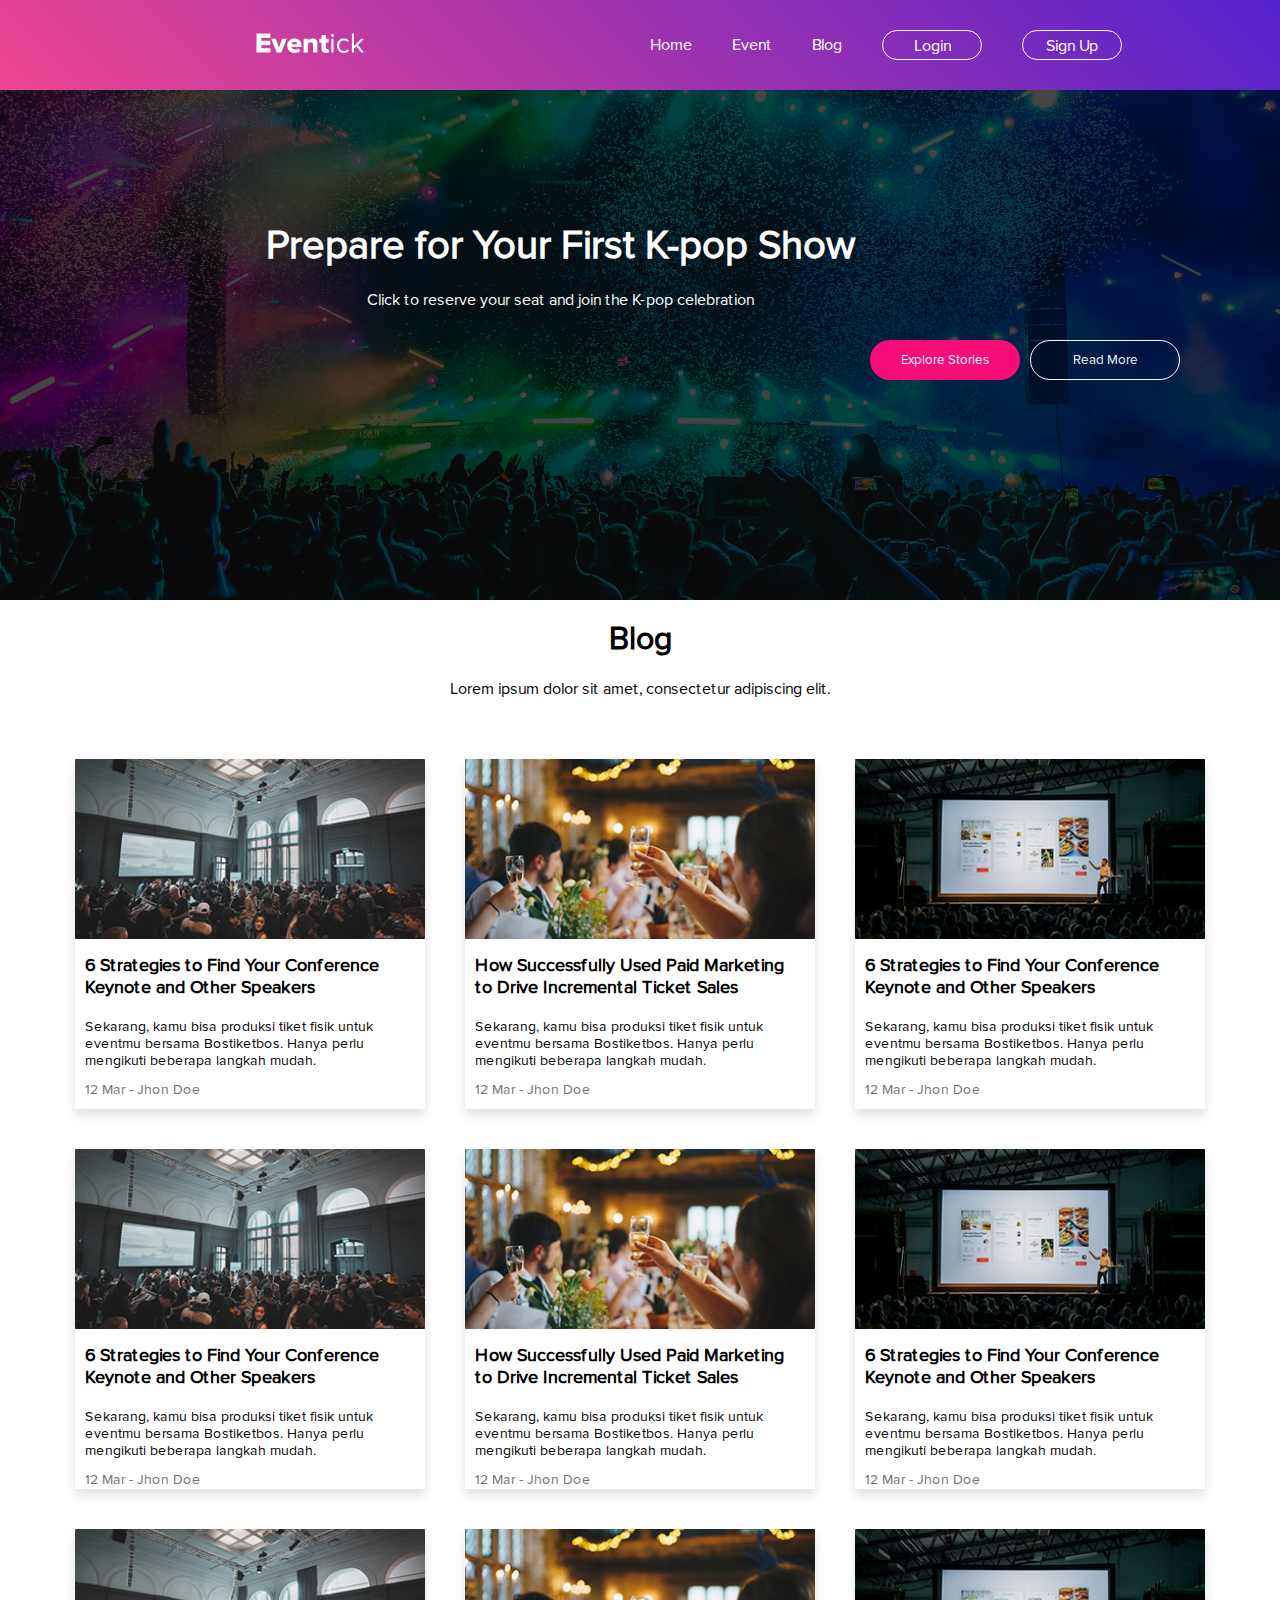
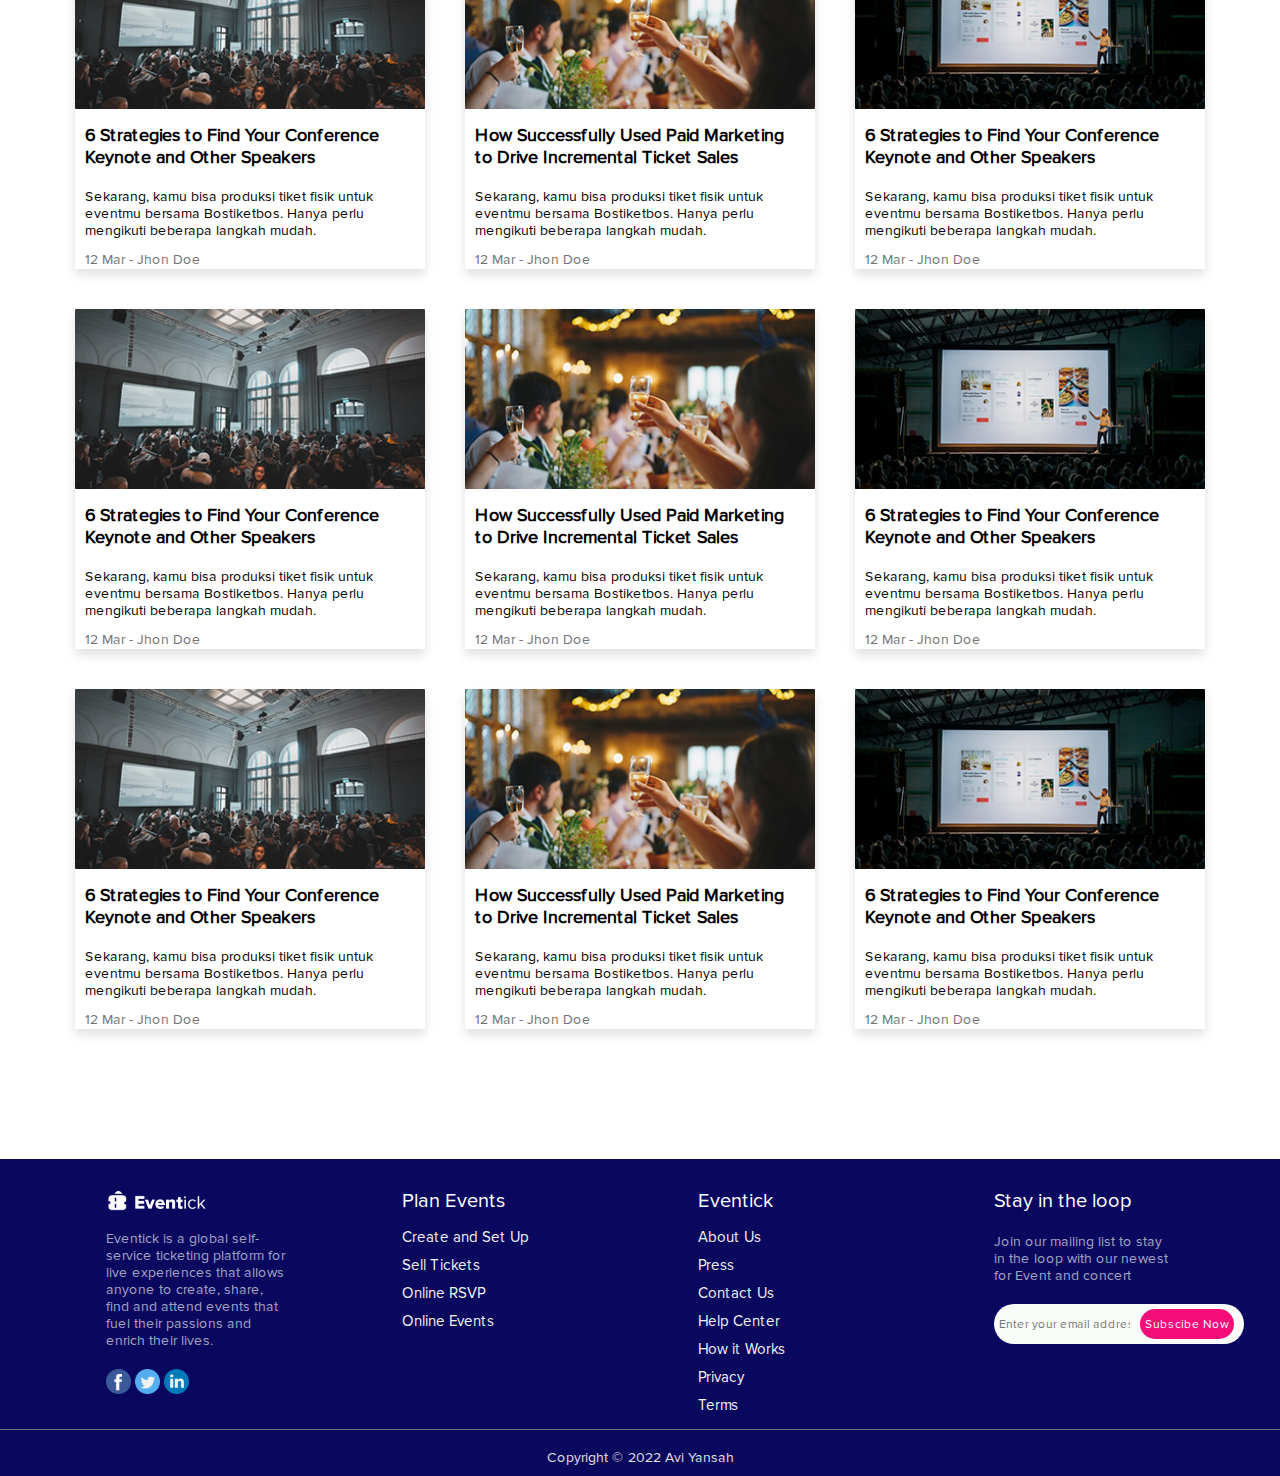
<file: blog.html>
<!DOCTYPE html>
  <html lang="en">
  <head>
    <meta charset="UTF-8">
    <meta name="viewport" content="width=device-width, initial-scale=1.0">
    <title>blog</title>
     <link rel="stylesheet" href="./css/all.min.css">
    <link rel="stylesheet" href="./css/blog.css">
  </head>
  <body>
     <header>
      <div class="overlay">
        <nav>
          <div class="logo">
            <img src="./asset/images/img/Eventick.png" alt="logo" />
          </div>

          <ul class="link-nav">
            <li><a href="/index.html">home</a></li>
            <li><a href="./event.html">event</a></li>
            <li><a href="#">blog</a></li>

            <li class="contact-btn">
              <a href="./login.html">login</a>
            </li>

            <li class="contact-btn">
              <a href="./signup.html">sign up</a>

            </li>
          </ul>

          <!-- <span class="icon hide"><em class="fas fa-bars"></em></span> -->
        </nav>


             <div class="hero">
          
          <div class="hero-content">
            <h1>Prepare for Your First K-pop Show</h1>
            <p>
             Click to reserve your seat and join the K-pop celebration


            </p>
            <div class="hero-btn">
              <button class="event-btn">Explore Stories</button>
              <button class="blog-btn">read more</button>
            </div>
          </div>
        </div>



        <section class="main_blog">
                <section class="blog_section">
      <div class="blog_header">
        <h1>Blog</h1>
        <p>Lorem ipsum dolor sit amet, consectetur adipiscing elit.</p>
      </div>

      <div class="blog_cards_container">
        <div class="blog_card">
          <img src="./asset/images/img/Rectangle 44.png" alt="" />

          <h2>
            6 Strategies to Find Your Conference Keynote and Other Speakers
          </h2>
          <p>
            Sekarang, kamu bisa produksi tiket fisik untuk eventmu bersama
            Bostiketbos. Hanya perlu mengikuti beberapa langkah mudah.
          </p>

          <span>12 Mar - Jhon Doe</span>
        </div>

        <div class="blog_card">
          <img src="./asset/images/img/Rectangle 99.png" alt="" />

          <h2>
            How Successfully Used Paid Marketing to Drive Incremental Ticket
            Sales
          </h2>
          <p>
            Sekarang, kamu bisa produksi tiket fisik untuk eventmu bersama
            Bostiketbos. Hanya perlu mengikuti beberapa langkah mudah.
          </p>
          <span>12 Mar - Jhon Doe</span>
        </div>

        <div class="blog_card">
          <img src="./asset/images/img/Rectangle 14.png" alt="" />

          <h2>
            6 Strategies to Find Your Conference Keynote and Other Speakers
          </h2>
          <p>
            Sekarang, kamu bisa produksi tiket fisik untuk eventmu bersama
            Bostiketbos. Hanya perlu mengikuti beberapa langkah mudah.
          </p>
          <span>12 Mar - Jhon Doe</span>
        </div>

         <div class="blog_card">
          <img src="./asset/images/img/Rectangle 44.png" alt="" />

          <h2>
            6 Strategies to Find Your Conference Keynote and Other Speakers
          </h2>
          <p>
            Sekarang, kamu bisa produksi tiket fisik untuk eventmu bersama
            Bostiketbos. Hanya perlu mengikuti beberapa langkah mudah.
          </p>

          <span>12 Mar - Jhon Doe</span>
        </div>

        <div class="blog_card">
          <img src="./asset/images/img/Rectangle 99.png" alt="" />

          <h2>
            How Successfully Used Paid Marketing to Drive Incremental Ticket
            Sales
          </h2>
          <p>
            Sekarang, kamu bisa produksi tiket fisik untuk eventmu bersama
            Bostiketbos. Hanya perlu mengikuti beberapa langkah mudah.
          </p>
          <span>12 Mar - Jhon Doe</span>
        </div>

        <div class="blog_card">
          <img src="./asset/images/img/Rectangle 14.png" alt="" />

          <h2>
            6 Strategies to Find Your Conference Keynote and Other Speakers
          </h2>
          <p>
            Sekarang, kamu bisa produksi tiket fisik untuk eventmu bersama
            Bostiketbos. Hanya perlu mengikuti beberapa langkah mudah.
          </p>
          <span>12 Mar - Jhon Doe</span>
        </div>

         <div class="blog_card">
          <img src="./asset/images/img/Rectangle 44.png" alt="" />

          <h2>
            6 Strategies to Find Your Conference Keynote and Other Speakers
          </h2>
          <p>
            Sekarang, kamu bisa produksi tiket fisik untuk eventmu bersama
            Bostiketbos. Hanya perlu mengikuti beberapa langkah mudah.
          </p>

          <span>12 Mar - Jhon Doe</span>
        </div>

        <div class="blog_card">
          <img src="./asset/images/img/Rectangle 99.png" alt="" />

          <h2>
            How Successfully Used Paid Marketing to Drive Incremental Ticket
            Sales
          </h2>
          <p>
            Sekarang, kamu bisa produksi tiket fisik untuk eventmu bersama
            Bostiketbos. Hanya perlu mengikuti beberapa langkah mudah.
          </p>
          <span>12 Mar - Jhon Doe</span>
        </div>

        <div class="blog_card">
          <img src="./asset/images/img/Rectangle 14.png" alt="" />

          <h2>
            6 Strategies to Find Your Conference Keynote and Other Speakers
          </h2>
          <p>
            Sekarang, kamu bisa produksi tiket fisik untuk eventmu bersama
            Bostiketbos. Hanya perlu mengikuti beberapa langkah mudah.
          </p>
          <span>12 Mar - Jhon Doe</span>
        </div>
         <div class="blog_card">
          <img src="./asset/images/img/Rectangle 44.png" alt="" />

          <h2>
            6 Strategies to Find Your Conference Keynote and Other Speakers
          </h2>
          <p>
            Sekarang, kamu bisa produksi tiket fisik untuk eventmu bersama
            Bostiketbos. Hanya perlu mengikuti beberapa langkah mudah.
          </p>

          <span>12 Mar - Jhon Doe</span>
        </div>

        <div class="blog_card">
          <img src="./asset/images/img/Rectangle 99.png" alt="" />

          <h2>
            How Successfully Used Paid Marketing to Drive Incremental Ticket
            Sales
          </h2>
          <p>
            Sekarang, kamu bisa produksi tiket fisik untuk eventmu bersama
            Bostiketbos. Hanya perlu mengikuti beberapa langkah mudah.
          </p>
          <span>12 Mar - Jhon Doe</span>
        </div>

        <div class="blog_card">
          <img src="./asset/images/img/Rectangle 14.png" alt="" />

          <h2>
            6 Strategies to Find Your Conference Keynote and Other Speakers
          </h2>
          <p>
            Sekarang, kamu bisa produksi tiket fisik untuk eventmu bersama
            Bostiketbos. Hanya perlu mengikuti beberapa langkah mudah.
          </p>
          <span>12 Mar - Jhon Doe</span>
        </div>
         <div class="blog_card">
          <img src="./asset/images/img/Rectangle 44.png" alt="" />

          <h2>
            6 Strategies to Find Your Conference Keynote and Other Speakers
          </h2>
          <p>
            Sekarang, kamu bisa produksi tiket fisik untuk eventmu bersama
            Bostiketbos. Hanya perlu mengikuti beberapa langkah mudah.
          </p>

          <span>12 Mar - Jhon Doe</span>
        </div>

        <div class="blog_card">
          <img src="./asset/images/img/Rectangle 99.png" alt="" />

          <h2>
            How Successfully Used Paid Marketing to Drive Incremental Ticket
            Sales
          </h2>
          <p>
            Sekarang, kamu bisa produksi tiket fisik untuk eventmu bersama
            Bostiketbos. Hanya perlu mengikuti beberapa langkah mudah.
          </p>
          <span>12 Mar - Jhon Doe</span>
        </div>

        <div class="blog_card">
          <img src="./asset/images/img/Rectangle 14.png" alt="" />

          <h2>
            6 Strategies to Find Your Conference Keynote and Other Speakers
          </h2>
          <p>
            Sekarang, kamu bisa produksi tiket fisik untuk eventmu bersama
            Bostiketbos. Hanya perlu mengikuti beberapa langkah mudah.
          </p>
          <span>12 Mar - Jhon Doe</span>
        </div>
      </div>

     
    </section>
        </section>
    <footer>
      <div class="footer_container">
        <div class="foot_box">
          <img src="./asset/images/img/logo.png" alt="logo" />

          <p>
            Eventick is a global self-service ticketing platform for live
            experiences that allows anyone to create, share, find and attend
            events that fuel their passions and enrich their lives.
          </p>
          <div class="foot_socials">
            <img src="./asset/images/img/icon1.png" alt="" />
            <img src="./asset/images/img/icon2.png" alt="" />
            <img src="./asset/images/img/icon3.png" alt="" />
          </div>
        </div>

        <div class="foot_box">
          <h1 class="plan_event_title">Plan Events</h1>
          <ul>
            <li><a href="#">Create and Set Up</a></li>
            <li><a href="#">Sell Tickets</a></li>
            <li><a href="#">Online RSVP </a></li>
            <li><a href="#">Online Events</a></li>
          </ul>
        </div>

        <div class="foot_box">
          <h1 class="plan_event_title">Eventick</h1>

          <ul>
            <li>
              <a href="#"> About Us</a>
            </li>
            <li>
              <a href="#">Press</a>
            </li>

            <li>
              <a href="#"> Contact Us</a>
            </li>

            <li>
              <a href="#"> Help Center</a>
            </li>

            <li>
              <a href="#"> How it Works</a>
            </li>

            <li>
              <a href="#">Privacy</a>
            </li>

            <li>
              <a href="#"> Terms</a>
            </li>
          </ul>
        </div>

        <div class="foot_box">
          <h1 class="plan_event_title">Stay in the loop</h1>
          <p>Join our mailing list to stay in the loop with our newest for Event and concert</p>

          <form>
            <div class="input_container">
              <input type="text" placeholder="Enter your email address..">
              <button class="footer_input_btn">Subscibe Now</button>
            </div>
          </form>
        </div>
      </div>
      <div class="copy_right">
        <p>Copyright © 2022 Avi Yansah</p>
     

      </div>
      
    </footer> 
  </body>
  </html>
</file>
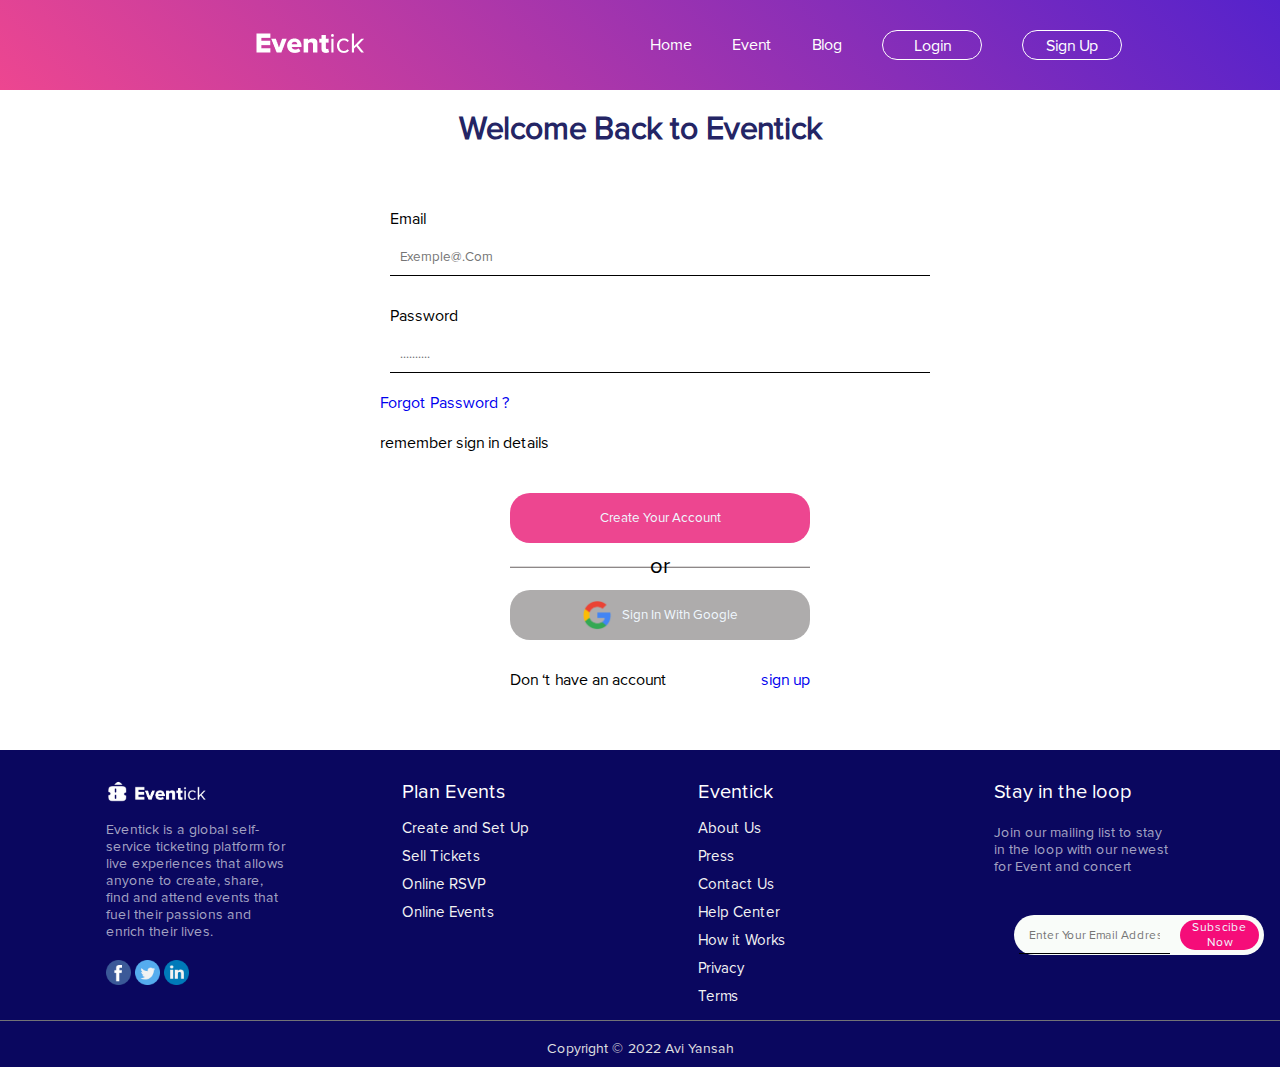
<file: login.html>
<!DOCTYPE html>
<html lang="en">
<head>
    <meta charset="UTF-8">
    <meta name="viewport" content="width=device-width, initial-scale=1.0">
    <title>login</title>
      <link rel="stylesheet" href="./css/all.min.css">
    <link rel="stylesheet" href="./css/login.css">
</head>
<body>
    <header>
    
        <nav>
          <div class="logo">
            <img src="./asset/images/img/Eventick.png" alt="logo" />
          </div>

          <ul class="link-nav">
            <li><a href="/index.html">home</a></li>
            <li><a href="#">event</a></li>
            <li><a href="./blog.html">blog</a></li>

            <li class="contact-btn">
              <a href="./login.html">login</a>
            </li>

            <li class="contact-btn">
              <a href="./signup.html">sign up</a>

            </li>
          </ul>

          <!-- <span class="icon hide"><em class="fas fa-bars"></em></span> -->
        </nav>
        </header>



    
        <section class="form_login">
<div class="login_header">
    <h1>Welcome Back to Eventick</h1>
</div>
          <div class="form_container container">
              <form >

                <div class="input_div">
                    <label for="email">email</label>
                    <input type="text" placeholder="exemple@.com" id="email">
                </div>

                  <div class="input_div">
                    <label for="password">password</label>
                    <input type="text" placeholder=".........." id="password">
                </div>

                <a class="forgot" href="#">forgot password ?</a>
                <div class="remember">
                    <p>remember sign in details</p>
                    <span></span>
                </div>

                <button type="submit">create your account</button>

                <span class="or">
                    or
                </span>

                <button class="google"><img src="./asset/images/img/R.png" alt="">sign in with google</button>
          <div class="dont_have_account">
            <p>Don ‘t have an account </p>
            <a href="./signup.html">sign up</a>
          </div>
            </form>
          </div>
        </section>


        
      <footer>
      <div class="footer_container">
        <div class="foot_box">
          <img src="./asset/images/img/logo.png" alt="logo" />

          <p>
            Eventick is a global self-service ticketing platform for live
            experiences that allows anyone to create, share, find and attend
            events that fuel their passions and enrich their lives.
          </p>
          <div class="foot_socials">
            <img src="./asset/images/img/icon1.png" alt="" />
            <img src="./asset/images/img/icon2.png" alt="" />
            <img src="./asset/images/img/icon3.png" alt="" />
          </div>
        </div>

        <div class="foot_box">
          <h1 class="plan_event_title">Plan Events</h1>
          <ul>
            <li><a href="#">Create and Set Up</a></li>
            <li><a href="#">Sell Tickets</a></li>
            <li><a href="#">Online RSVP </a></li>
            <li><a href="#">Online Events</a></li>
          </ul>
        </div>

        <div class="foot_box">
          <h1 class="plan_event_title">Eventick</h1>

          <ul>
            <li>
              <a href="#"> About Us</a>
            </li>
            <li>
              <a href="#">Press</a>
            </li>

            <li>
              <a href="#"> Contact Us</a>
            </li>

            <li>
              <a href="#"> Help Center</a>
            </li>

            <li>
              <a href="#"> How it Works</a>
            </li>

            <li>
              <a href="#">Privacy</a>
            </li>

            <li>
              <a href="#"> Terms</a>
            </li>
          </ul>
        </div>

        <div class="foot_box">
          <h1 class="plan_event_title">Stay in the loop</h1>
          <p>Join our mailing list to stay in the loop with our newest for Event and concert</p>

          <form>
            <div class="input_container">
              <input type="text" placeholder="Enter your email address..">
              <button class="footer_input_btn">Subscibe Now</button>
            </div>
          </form>
        </div>
      </div>
      <div class="copy_right">
        <p>Copyright © 2022 Avi Yansah</p>
     

      </div>
      
    </footer> 
    
</body>
</html>
</file>
<file: css/blog.css>
@font-face {
  font-family: ProximaNova;
  src: url("../font/ProximaNova-Regular.ttf");
}

*{
    margin: 0;
    padding: 0;
    box-sizing: border-box;
    font-family: ProximaNova;
}




html {
  font-size: 16px;
  scroll-behavior: smooth;
}

a {
  transition: all 0.3s linear;
  text-decoration: none;
  display: inline-block;
}

li {
  list-style: none;
}

button {
  outline: none;
  border: none;
  background-color: transparent;
  color: aliceblue;
  cursor: pointer;
}

input {
  outline: none;
  border: none;
  background-color: none;
}

body {
  width: 100vw;
  height: 100vh;
  
}

.container {
  width: 1320px;
  margin: auto;
  /* padding: 10px; */
}

header {
  width: 100%;
  height: 600px;
  background-image: url("../asset/images/img/blog.jpg");
  background-position: center;
  background-repeat: no-repeat;
  background-size: cover;
  position: relative;
}



.overlay {
  position: absolute;
  left: 0;
  top: 0;
  background-color: rgba(0, 0, 0, 0.73);
  background-position: center;
  background-repeat: no-repeat;
  background-size: cover;
  width: 100%;
  height: 100%;
}

nav {
  display: flex;
  align-items: center;
  justify-content: space-between;
  width: 100%;
  padding: 10px 10% 10px 20%;
  /* background-color: red; */
  background-image: linear-gradient(45deg , #ED4690 ,#5522CC );
}

nav ul {
  width: 100%;
  display: flex;
  align-items: center;
  justify-content: end;
  padding: 10px;
}

nav ul li {
  padding: 10px 20px;
}

nav ul li a {
  color: #fff;
  text-transform: capitalize;
}

nav .contact-btn a {
  border: 1px solid currentColor;
  width: 100px;
  text-align: center;
  height: 30px;
  line-height: 30px;
  border-radius: 50px;
}

.icon.hide {
  display: none;
}

.hero {
color: #fff;
display: flex;
justify-content: flex-end;

}



.hero .hero-content {
  padding-top: 2.5rem;
  /* background-color: red; */
  padding: 10px;
  width: 100%;
  position: absolute;
  bottom: 200px;
  right: 80px;
  text-align: center;
 

}

.hero .hero-content h1 {
  font-size: 2.5rem;
  width: 100%;
}

.hero .hero-content p {
  
  padding: 20px 0;
}

.hero .hero-content .hero-btn {
  display: flex;
  align-items: center;
  justify-content: flex-end;
  padding: 10px;
  gap: 10px;
}

.hero .hero-content .hero-btn button {
  text-transform: capitalize;
  width: 150px;
  height: 40px;
  transition: background 0.3s linear;
}

 .event-btn {
  background-color: #f50d79;
  border-radius: 50px;
  border: 1px solid transparent;
}

.blog-btn {
  border: 1px solid #fff;
  border-radius: 50px;
}

 .event-btn:hover {
  border-color: #fff;
  background-color: transparent;
}

 .blog-btn:hover {
  border-color: transparent;
  background-color: #f50d79;
}


.blog_section{
    /* background-color: red; */
    transform: translateY(500px);
}


.blog_header{
    text-align: center;
    padding: 20px 0 40px 0;

    & h1{
        padding: 10px 0 20px 0;
    }
}

.blog_cards_container{
    padding: 20px;
    display: grid;
    grid-template-columns: repeat(auto-fill , minmax(300px , 350px) );
    grid-template-rows: 350px;
    gap: 40px;
    justify-content: center;
    padding-bottom: 30px;
}
.blog_card{
    /* background-color: #242565; */
      box-shadow: 0px 6px 10px 0px #e1e1e2;    
   /* padding: 10px; */
   /* border-radius: 20px; */
   
   

}


.blog_card img{
    width: 100%;
    object-fit: cover;
    /* height: 40%; */
    height: 180px;
}

.blog_card h2{
font-size: 18px;
padding: 10px 0;
padding: 10px;
}

.blog_card p{
font-size: 14px;
padding: 10px;
}


.blog_card span{
color: #727276;
padding: 10px;
font-size: 14px;
}


/* footer */
footer{
    
    background-color: #0A075F;
    transform: translateY(600px );
}

footer .footer_container{
    padding-top: 20px;
    display: flex;
    /* align-items: center; */
    justify-content: space-evenly;

}


.footer_container img{
    width: 100px;
}

footer .plan_event_title{
    font-size: 20px;
    width: 100%;
    color: #fff;
    font-weight: 300;
    padding-bottom: 10px;
}


footer .footer_container p{
    font-size: 14px;

    padding-top: 10px;
    padding-bottom: 20px;
}


footer .footer_container  .foot_socials img{
    width: 25px;
    cursor: pointer;

}


.foot_box{
    width: 200px;
    padding: 10px;
    & p{
        color: #ffffffa5;
    }
}


.foot_box ul li a{
    color: #F3F3F3;
    padding: 5px 0;
    font-size: 15px;
    font-weight: 300;
}

footer form .input_container{
    display: flex;
    align-items: center;
    gap: 10px;
    background-color: #f9fcf9;
    border-radius: 20px;
    padding: 5px;
    width: 250px;
    height: 40px;
}

footer form .input_container input{
    background-color: transparent;
}


footer form .input_container input::placeholder{
    font-size: 12px;
    
}



footer form .input_container button{
    background-color:#f50d79;
    font-size: 12px;
    height: 30px;
    padding: 0 5px;
    border-radius: 20px;
}

 
footer .copy_right{
 color: #e1e1e2;
 text-align: center;
 font-size: 14px;
 padding: 20px 0 10px 0;
 position: relative
 ;
}


footer .copy_right::before{

    content: "";
    position: absolute;
    top: 0;
    left: 0;
    width: 100%;
    height: 1px;
    background-color: #727276;

}
   @media screen and (max-width: 600px) {


  html {
    font-size: 14px;
  }

  header {
    max-width: 100vw;
    height: 100vh;
 
    background-position: center;
    background-repeat: no-repeat;
    background-size: cover;
    position: relative;
  }


  nav {

    /* background-color: rgba(131, 13, 139, 0.475); */
    flex-direction: column;
    position: relative;
    max-width: 100%;
  }

  nav ul {
    max-width: 100%;
    flex-direction: column;
    padding: 10px;
  }

 



  .hero .hero-content {
    align-self: center;
    padding-top: 80px;
    width: 400px;
    transform: translateY(100px);
  }

  .hero .hero-content h1 {

    font-size: 2rem;
  }

 
   
footer .footer_container{
    padding-top: 20px;
    display: flex;
    flex-direction: column;
    align-items: center;
    justify-content: space-evenly;

}


.footer_container img{
    width: 100px;
}








.foot_box{
    width: 400px;
   
}


.foot_box ul li a{
    color: #969292;
  
}






}
</file>
<file: css/login.css>
@font-face {
  font-family: ProximaNova;
  src: url("../font/ProximaNova-Regular.ttf");
}

*{
    margin: 0;
    padding: 0;
    box-sizing: border-box;
    font-family: ProximaNova;
}




html {
  font-size: 16px;
  scroll-behavior: smooth;
}

a {
  transition: all 0.3s linear;
  text-decoration: none;
  display: inline-block;
}

li {
  list-style: none;
}

button {
  outline: none;
  border: none;
  background-color: transparent;
  color: aliceblue;
  cursor: pointer;
}

input {
  outline: none;
  border: none;
  background-color: none;
}

body {
  width: 100vw;
  height: 100vh;
  
}

.container {
  width: 1320px;
  margin: auto;
  /* padding: 10px; */
}





nav {
  display: flex;
  align-items: center;
  justify-content: space-between;
  width: 100%;
  padding: 10px 10% 10px 20%;
  background-image: linear-gradient(45deg , #ED4690 ,#5522CC );
}

nav ul {
  width: 100%;
  display: flex;
  align-items: center;
  justify-content: end;
  padding: 10px;
}

nav ul li {
  padding: 10px 20px;
}

nav ul li a {
  color: #fff;
  text-transform: capitalize;
}

nav .contact-btn a {
  border: 1px solid currentColor;
  width: 100px;
  text-align: center;
  height: 30px;
  line-height: 30px;
  border-radius: 50px;
}

.form_login{
    /* background-color: #242565; */
    
}

.login_header{

    padding: 20px;
    text-align: center;
    color: #242565;
}


form{

    width: 600px;
    padding: 20px;
  display: flex;
  align-items: flex-start;
  flex-direction: column;

}

form .input_div{
    padding: 10px;
    display: flex;
    width: 100%;
    justify-content: center;
    flex-direction: column;
}


form label{
    text-transform: capitalize;
    padding: 10px 0;
}


form input{
    background-color: transparent;
    padding: 10px;
    border-bottom: 1px solid currentColor;
    


}


::placeholder{
    text-transform: capitalize;
}

.form_container{
    display: flex;
    align-items: center;
    justify-content: center;
}


form img{
    width: 30px;
}

form .forgot{
    text-transform: capitalize;
    padding: 10px 0;
}


form .remember{
    display: flex;
    align-items: center;
    justify-content: space-between;
  width: 300px;
    padding: 10px 0;
    padding-bottom: 40px;

}


form button{
    width: 300px;
    height: 50px;
    border-radius: 20px;
    background-color:#ED4690;
    text-transform: capitalize;

    margin: auto;
}

form .or{
    margin: auto;
    text-align: center;
    display: block;
    padding: 10px 0;
    width: 200px;
    position: relative;
    z-index: 4444444;
    font-weight: 400;
    font-size: 22px;
}


form .or::before{
    content: "";
    background-color: #686262;
    position: absolute;
    left: 50%;
    top: 50%;

    transform: translate(-50% , -50%);
    width: 300px;
    height: .5px;
    z-index: -1;
}

.dont_have_account{

    width: 300px;
    display: flex;
    align-items: center;
    justify-content: space-between;
    padding: 10px 0;
    margin: auto;
    transform: translateY(20px);
}

.google{
    display: flex;
    align-items: center;
    justify-content: center;
    gap: 10px;
    background-color: #8b8787b1;
}


/* footer */
footer{
    
    background-color: #0A075F;
    transform: translateY(50px );
}

footer .footer_container{
    padding-top: 20px;
    display: flex;
    /* align-items: center; */
    justify-content: space-evenly;

}


.footer_container img{
    width: 100px;
}

footer .plan_event_title{
    font-size: 20px;
    width: 100%;
    color: #fff;
    font-weight: 300;
    padding-bottom: 10px;
}


footer .footer_container p{
    font-size: 14px;

    padding-top: 10px;
    padding-bottom: 20px;
}


footer .footer_container  .foot_socials img{
    width: 25px;
    cursor: pointer;

}


.foot_box{
    width: 200px;
    padding: 10px;
    & p{
        color: #ffffffa5;
    }
}


.foot_box ul li a{
    color: #F3F3F3;
    padding: 5px 0;
    font-size: 15px;
    font-weight: 300;
}

footer form .input_container{
    display: flex;
    align-items: center;
    gap: 10px;
    background-color: #f9fcf9;
    border-radius: 20px;
    padding: 5px;
    width: 250px;
    height: 40px;
}

footer form .input_container input{
    background-color: transparent;
}


footer form .input_container input::placeholder{
    font-size: 12px;
    
}



footer form .input_container button{
    background-color:#f50d79;
    font-size: 12px;
    height: 30px;
    padding: 0 5px;
    border-radius: 20px;
}

 
footer .copy_right{
 color: #e1e1e2;
 text-align: center;
 font-size: 14px;
 padding: 20px 0 10px 0;
 position: relative
 ;
}


footer .copy_right::before{

    content: "";
    position: absolute;
    top: 0;
    left: 0;
    width: 100%;
    height: 1px;
    background-color: #727276;

}
</file>
